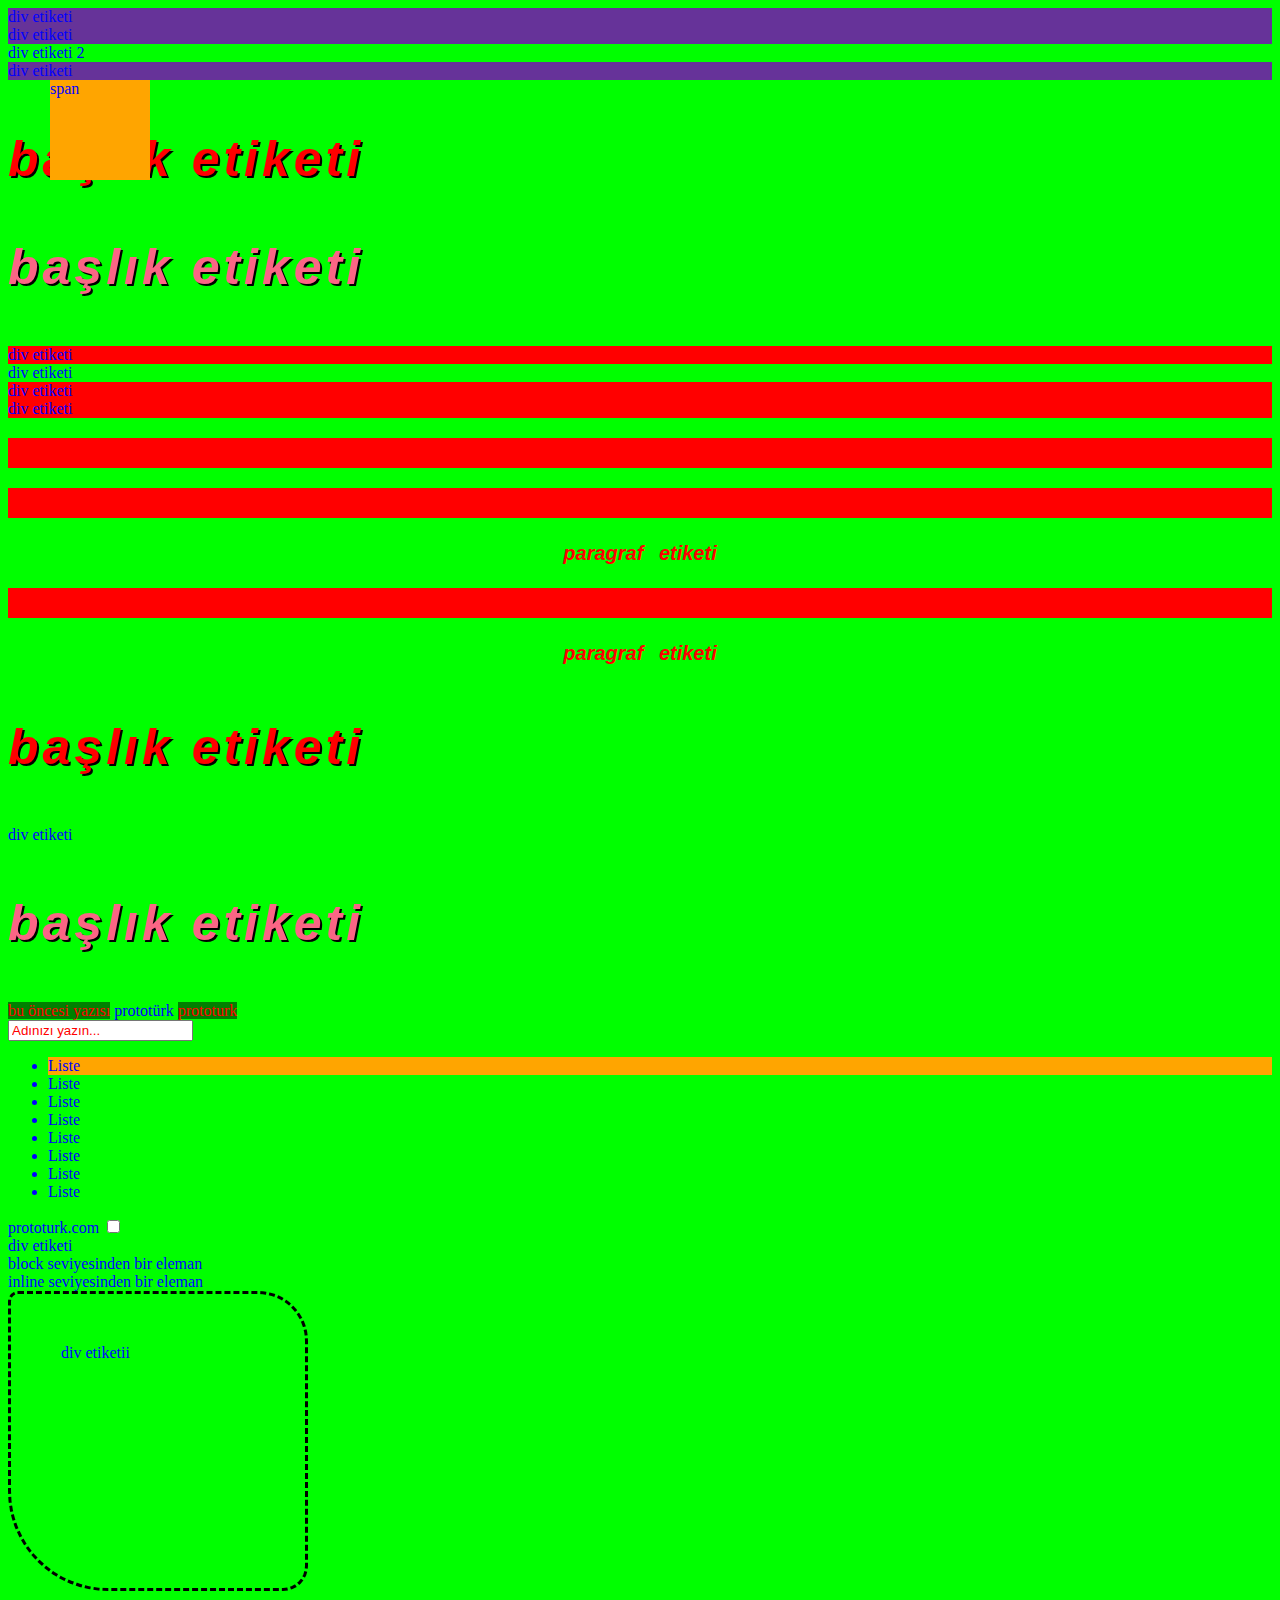
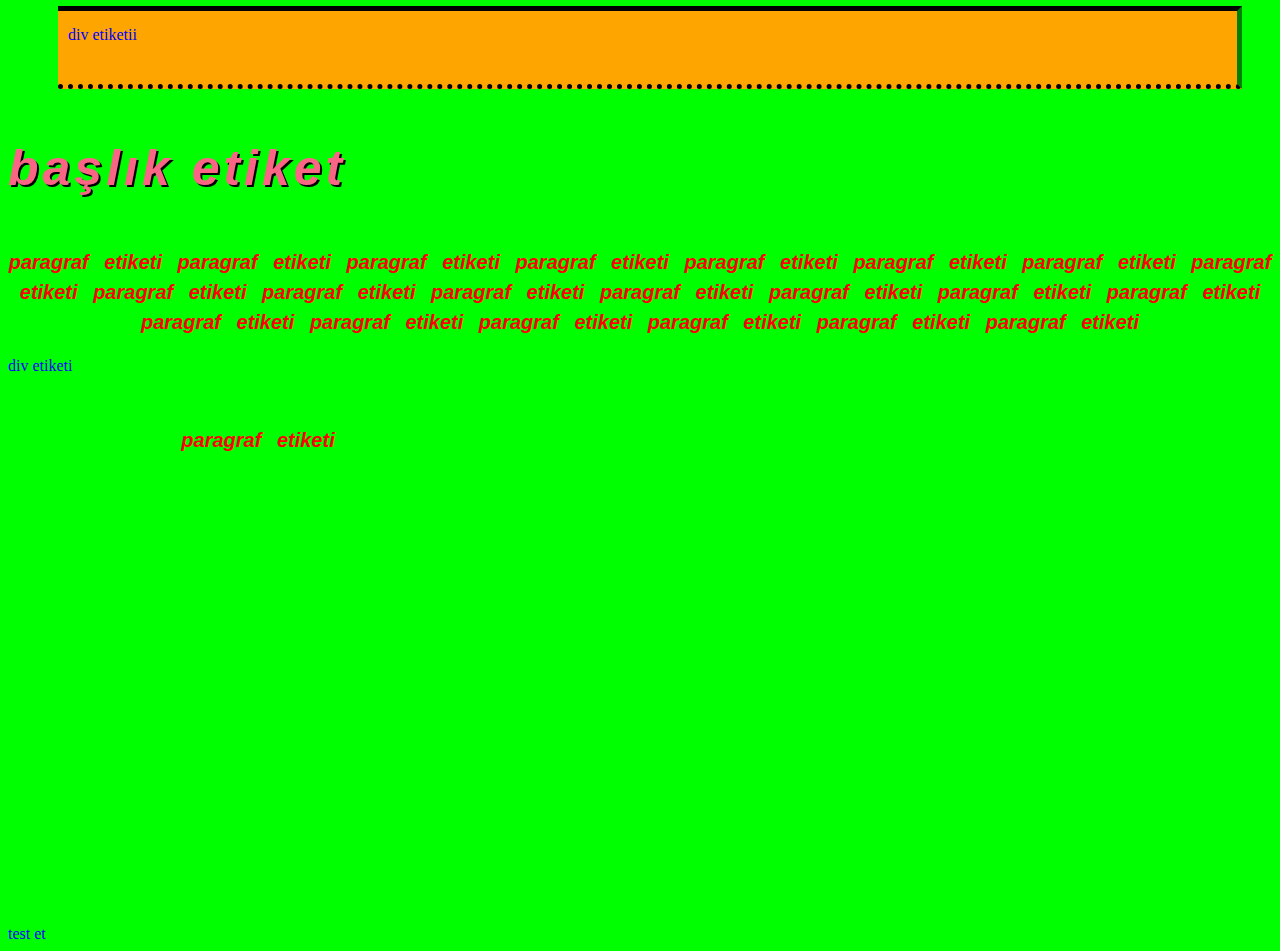
<file: css/index.html>
<!DOCTYPE html>
<html lang="en">

<head>
    <meta charset="UTF-8">
    <meta name="viewport" content="width=device-width, initial-scale=1.0">
    <title>CssDers</title>
    <link rel="stylesheet" href="style.css">
</head>

<body>

    <div class="test2">
        <div>div etiketi</div>
        <div>
            div etiketi
            <div>div etiketi 2</div>
        </div>
        <div>div etiketi</div>
    </div>

    <h3 style="color: red">başlık etiketi</h3>
    <h3>başlık etiketi</h3>

    <div id="test">
        div etiketi
    </div>
    <div id="test2">
        div etiketi
    </div>

    <!--Aynı html sayfasında niteliği aynı olan birden fazla id olamaz. id : benzersiz demek. eğer birden fazla etikete 
        aynı stil işlemi uygulamak için id kullanmamız gerekiyorsa kullanmıyoruz çünkü bunun tam tersi class diye bir niteiğimiz var. 
        Css2te # işareti görüyorsak, bu id niteliği taşıyan bir elemanı seçmek için kullanılan bir değerdir. nokta ise class niteliği taşıyan
        bir elemanı seçmek için kullanılır.-->


    <div class="test">
        div etiketi
    </div>
    <div class="test">
        div etiketi
    </div>



    <p class="test">
        paragraf etiketi
    </p>

    <p class="test color-green">
        paragraf etiketi
    </p>


    <!--ikinci bir paragrafa da test verildiğinde bu geçerli bir kullanım olur.çünkü id gibi  aynı değerleri taşıyamaz değil.
    classların amacı budur.ortak stile sahip olan bütün etiketler aynı class ismini kullanır ki tek bir yerden css stil değiştiğimiz zaman 
    bütün hepsine etki etsin. ayrıca birden fazla class da tanımlanabilir. -->


    <p class="color-green">
        <!--bu şekilde sadece paragraf yazısı yeşil olur.-->
        paragraf etiketi
    </p>

    <p class="test color-green" id="deneme">
        paragraf etiketi
    </p>


    <div>
        <p>paragraf etiketi</p>
        <h3>başlık etiketi</h3>
        <!--bunu seçmek için-->
        <div>div etiketi</div>
        <h3>başlık etiketi</h3>
    </div>

    <div class="prototurk" data-oncesi="bu öncesi yazısı">
        <!--data kısmı sabittir, diğer kısmı vereceğimiz değerdir-->
        prototürk
    </div>

    <input type="text" placeholder="Adınızı yazın...">

    <ul>
        <li>Liste</li>
        <li>Liste</li>
        <li>Liste</li>
        <li>Liste</li>
        <li>Liste</li>
        <li>Liste</li>
        <li>Liste</li>
        <li>Liste</li>
    </ul>

    <a href="#">prototurk.com</a>

    <input type="checkbox">
    <div>
        div etiketi
    </div>

    <div>block seviyesinden bir eleman</div>
    <!--üzerine geldiğinde genişliği sayfanın tamamını kapsıyorsa block seviyesinden bir elemandır. 
                                              yani içerisindeki değer kadar değil de sayfanın genişliği kadar kapsıyor.-->

    <span>inline seviyesinden bir eleman</span>
    <!--içeerisindeki içerik kadardır ve bunun da displayi inlinedır. dolayısıyla bazı css özellikleri
                                              inline olan elemanlara verilemez. ama display ile bunun görünümünü değiştirebiliriz.-->


    <div class="box">
        div etiketii
    </div>

    <div class="box2">div etiketii</div>

    <h3>başlık etiket</h3>

    <p>paragraf etiketi paragraf etiketi paragraf etiketi paragraf etiketi paragraf etiketi paragraf etiketi paragraf
        etiketi paragraf etiketi paragraf etiketi paragraf etiketi paragraf etiketi paragraf etiketi paragraf etiketi
        paragraf etiketi paragraf etiketi paragraf etiketi paragraf etiketi paragraf etiketi paragraf etiketi paragraf
        etiketi paragraf etiketi
    </p>

    <div class="bg">
        div etiketi
    </div>

    <div class="kutu">
        <span>span</span>
        <p>paragraf etiketi</p>
    </div>

    <a href="#">test et</a>

</body>

</html>
</file>
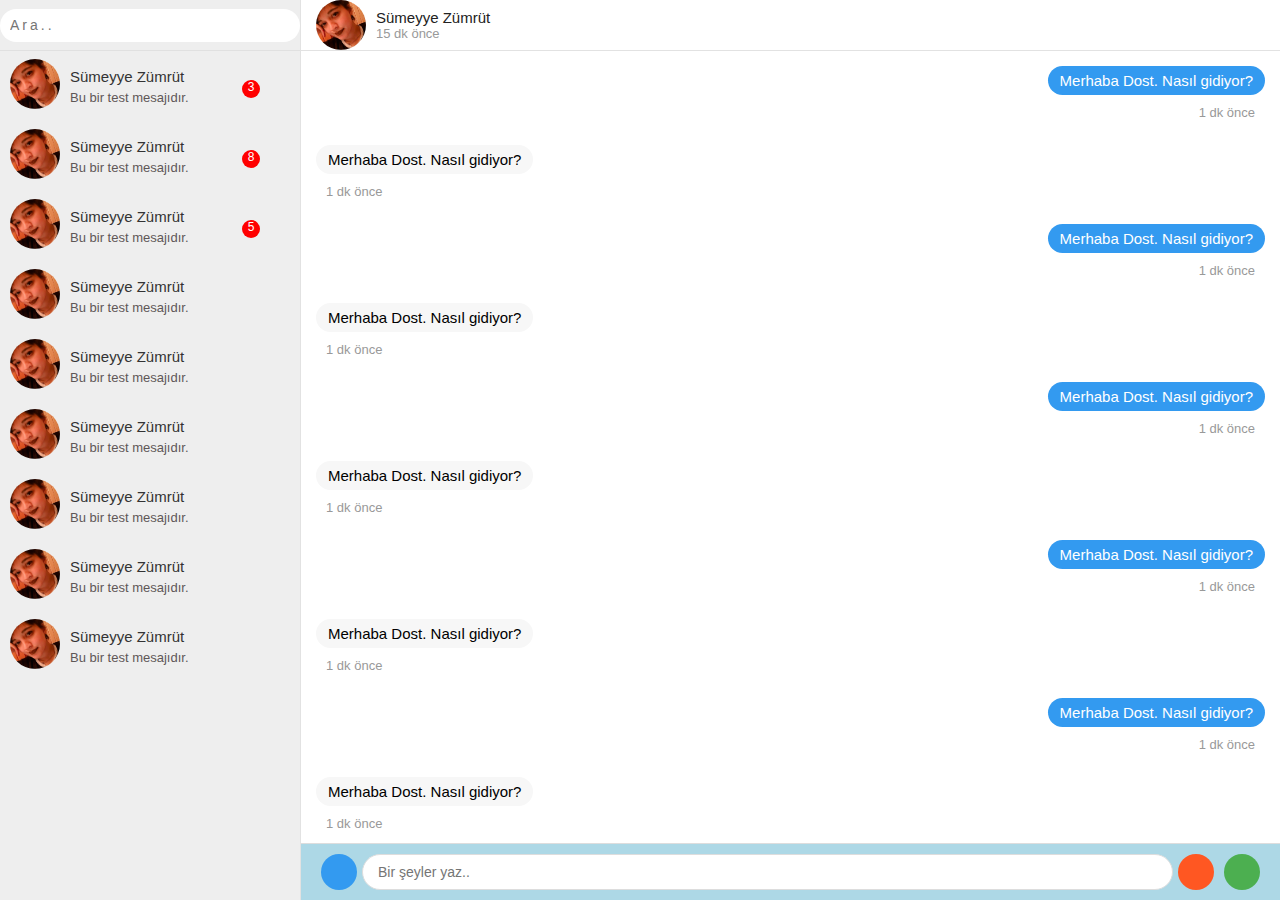
<file: css/Chat-Program-2.html>
<!DOCTYPE html>
<html lang="tr">

<head>
    <meta charset="UTF-8">
    <meta name="viewport" content="width=device-width, initial-scale=1.0">
    <title>Chat-Program-2</title>
    <link rel="stylesheet" href="https://pro.fontawesome.com/releases/v5.10.0/css/all.css"
        integrity="sha384-AYmEC3Yw5cVb3ZcuHtOA93w35dYTsvhLPVnYs9eStHfGJvOvKxVfELGroGkvsg+p" crossorigin="anonymous" />
    <link rel="stylesheet" href="style4.css" />
</head>

<body>
    <div class="container">
        <div class="sidebar">
            <div class="search">
                <input placeholder="Ara.." type="text" name="search">
                <i class="fa fa-search" aria-hidden="true"></i>
            </div>
            <div class="talks">
                <div class="person-information">
                    <div class="left-person-informaation">
                        <img class="person-image" src="zumrut.png" alt="pp">
                    </div>
                    <div class="right-person-information">
                        <div class="name">Sümeyye Zümrüt</div>
                        <div class="last-text">Bu bir test mesajıdır.</div>
                    </div>
                    <div class="number">3</div>
                </div>
                <div class="person-information">
                    <div class="left-person-informaation">
                        <img class="person-image" src="zumrut.png" alt="pp">
                    </div>
                    <div class="right-person-information">
                        <div class="name">Sümeyye Zümrüt</div>
                        <div class="last-text">Bu bir test mesajıdır.</div>
                    </div>
                    <div class="number">8</div>
                </div>
                <div class="person-information">
                    <div class="left-person-informaation">
                        <img class="person-image" src="zumrut.png" alt="pp">
                    </div>
                    <div class="right-person-information">
                        <div class="name">Sümeyye Zümrüt</div>
                        <div class="last-text">Bu bir test mesajıdır.</div>
                    </div>
                    <div class="number">5</div>
                </div>
                <div class="person-information">
                    <div class="left-person-informaation">
                        <img class="person-image" src="zumrut.png" alt="pp">
                    </div>
                    <div class="right-person-information">
                        <div class="name">Sümeyye Zümrüt</div>
                        <div class="last-text">Bu bir test mesajıdır.</div>
                    </div>
                </div>
                <div class="person-information">
                    <div class="left-person-informaation">
                        <img class="person-image" src="zumrut.png" alt="pp">
                    </div>
                    <div class="right-person-information">
                        <div class="name">Sümeyye Zümrüt</div>
                        <div class="last-text">Bu bir test mesajıdır.</div>
                    </div>
                </div>
                <div class="person-information">
                    <div class="left-person-informaation">
                        <img class="person-image" src="zumrut.png" alt="pp">
                    </div>
                    <div class="right-person-information">
                        <div class="name">Sümeyye Zümrüt</div>
                        <div class="last-text">Bu bir test mesajıdır.</div>
                    </div>
                </div>
                <div class="person-information">
                    <div class="left-person-informaation">
                        <img class="person-image" src="zumrut.png" alt="pp">
                    </div>
                    <div class="right-person-information">
                        <div class="name">Sümeyye Zümrüt</div>
                        <div class="last-text">Bu bir test mesajıdır.</div>
                    </div>
                </div>
                <div class="person-information">
                    <div class="left-person-informaation">
                        <img class="person-image" src="zumrut.png" alt="pp">
                    </div>
                    <div class="right-person-information">
                        <div class="name">Sümeyye Zümrüt</div>
                        <div class="last-text">Bu bir test mesajıdır.</div>
                    </div>
                </div>
                <div class="person-information">
                    <div class="left-person-informaation">
                        <img class="person-image" src="zumrut.png" alt="pp">
                    </div>
                    <div class="right-person-information">
                        <div class="name">Sümeyye Zümrüt</div>
                        <div class="last-text">Bu bir test mesajıdır.</div>
                    </div>
                </div>
            </div>
        </div>
        <div class="content">
            <div class="message-header">
                <div class="user-info">
                    <img src="zumrut.png" alt="pp">
                    <div class="user">
                        <div class="name">Sümeyye Zümrüt</div>
                        <div class="time">15 dk önce</div>
                    </div>
                </div>
                <div class="actions">
                    <div class="info">
                        <i class="fa fa-info-circle" aria-hidden="true"></i>
                    </div>
                    <div class="ellipsis">
                        <i class="fa fa-ellipsis-v" aria-hidden="true"></i>
                    </div>
                </div>
            </div>

            <div class="message-content">
                <div class="message-me">
                    <div class="bubble">Merhaba Dost. Nasıl gidiyor?</div>
                    <div class="time">1 dk önce</div>
                </div>
                <div class="message">
                    <div class="bubble">Merhaba Dost. Nasıl gidiyor?</div>
                    <div class="time">1 dk önce</div>
                </div>
                <div class="message-me">
                    <div class="bubble">Merhaba Dost. Nasıl gidiyor?</div>
                    <div class="time">1 dk önce</div>
                </div>
                <div class="message">
                    <div class="bubble">Merhaba Dost. Nasıl gidiyor?</div>
                    <div class="time">1 dk önce</div>
                </div>
                <div class="message-me">
                    <div class="bubble">Merhaba Dost. Nasıl gidiyor?</div>
                    <div class="time">1 dk önce</div>
                </div>
                <div class="message">
                    <div class="bubble">Merhaba Dost. Nasıl gidiyor?</div>
                    <div class="time">1 dk önce</div>
                </div>
                <div class="message-me">
                    <div class="bubble">Merhaba Dost. Nasıl gidiyor?</div>
                    <div class="time">1 dk önce</div>
                </div>
                <div class="message">
                    <div class="bubble">Merhaba Dost. Nasıl gidiyor?</div>
                    <div class="time">1 dk önce</div>
                </div>
                <div class="message-me">
                    <div class="bubble">Merhaba Dost. Nasıl gidiyor?</div>
                    <div class="time">1 dk önce</div>
                </div>
                <div class="message">
                    <div class="bubble">Merhaba Dost. Nasıl gidiyor?</div>
                    <div class="time">1 dk önce</div>
                </div>
                <div class="message-me">
                    <div class="bubble">Merhaba Dost. Nasıl gidiyor?</div>
                    <div class="time">1 dk önce</div>
                </div>
                <div class="message">
                    <div class="bubble">Merhaba Dost. Nasıl gidiyor?</div>
                    <div class="time">1 dk önce</div>
                </div>
                <div class="message-me">
                    <div class="bubble">Merhaba Dost. Nasıl gidiyor?</div>
                    <div class="time">1 dk önce</div>
                </div>
                <div class="message">
                    <div class="bubble">Merhaba Dost. Nasıl gidiyor?</div>
                    <div class="time">1 dk önce</div>
                </div>
                <div class="message-me">
                    <div class="bubble">Merhaba Dost. Nasıl gidiyor?</div>
                    <div class="time">1 dk önce</div>
                </div>
                <div class="message">
                    <div class="bubble">Merhaba Dost. Nasıl gidiyor?</div>
                    <div class="time">1 dk önce</div>
                </div>
            </div>
            <div class="message-form">
                <div class="send-message">
                    <div class="emoji">
                        <div class="emoji-wrapper">
                            <a href="#">
                                <i class="fa fa-laugh"></i>
                            </a>
                        </div>
                    </div>
                    <div class="input-wrapper">
                        <input type="text" placeholder="Bir şeyler yaz..">
                    </div>
                    <div class="microphone">
                        <div class="microphone-wrapper">
                            <a href="#">
                                <i class="fa fa-microphone"></i>
                            </a>
                        </div>
                    </div>
                    <div class="image">
                        <div class="image-wrapper">
                            <a href="#">
                                <i class="fa fa-image"></i>
                            </a>
                        </div>
                    </div>
                </div>
            </div>
        </div>
    </div>
    </div>
</body>

</html>
</file>
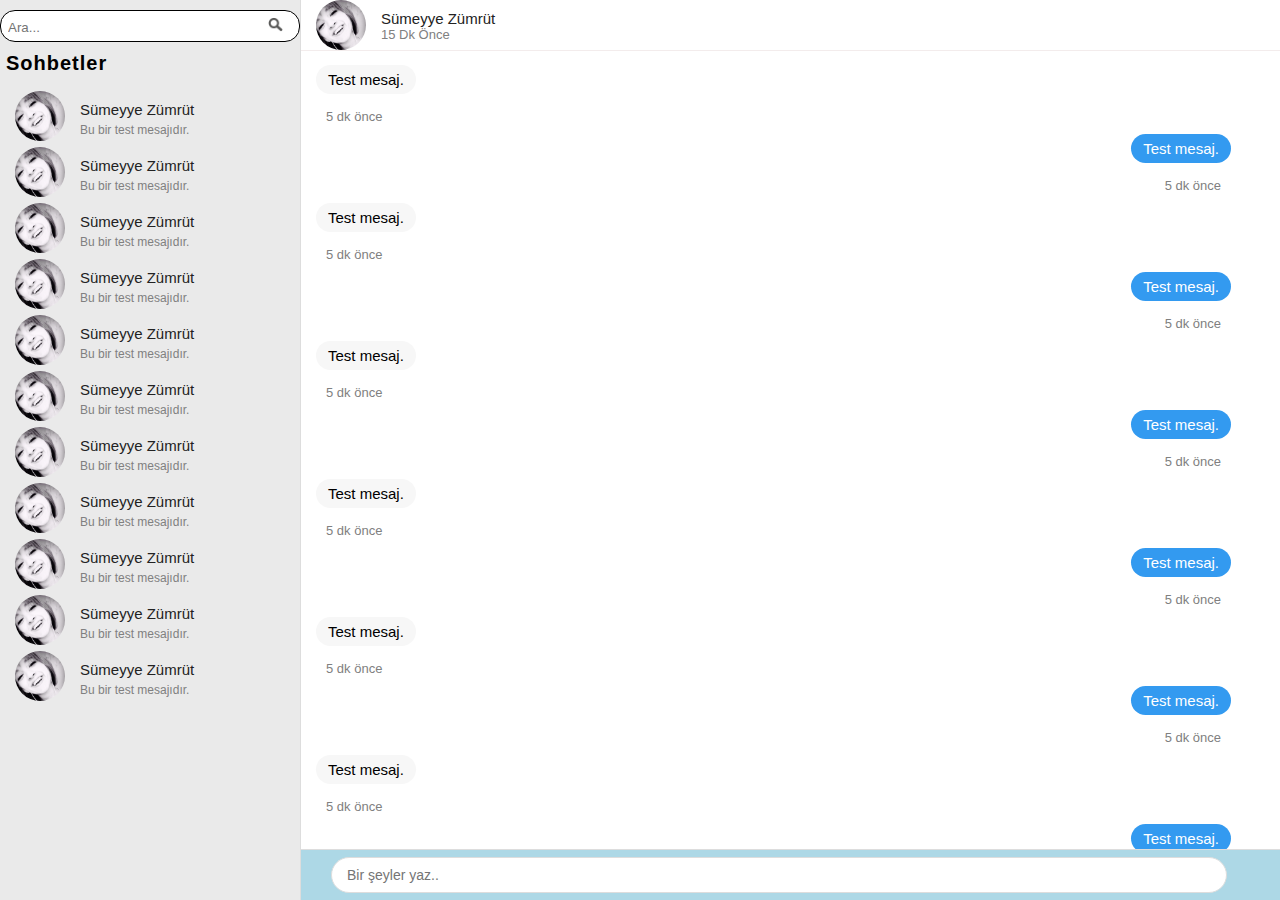
<file: css/Chat-Program.html>
<!DOCTYPE html>
<html lang="tr">

<head>
    <meta charset="UTF-8">
    <meta name="viewport" content="width=device-width, initial-scale=1.0">
    <title>Document</title>
    <link rel="stylesheet" href="https://pro.fontawesome.com/releases/v5.10.0/css/all.css"
        integrity="sha384-AYmEC3Yw5cVb3ZcuHtOA93w35dYTsvhLPVnYs9eStHfGJvOvKxVfELGroGkvsg+p" crossorigin="anonymous" />
    <style>
        * {
            font-family: -apple-system, BlinkMacSystemFont, "Segoe UI", Roboto, "Helvetica Neue", Arial, sans-serif;
        }

        body {
            margin: 0;
            height: 100vh;
        }

        div.container {
            width: 100%;
            height: 100%;
            display: flex;
        }

        div#aramakutusu {
            border: 1px solid #000;
            background-color: white;
            border-radius: 15px;
            padding: 5px;
        }

        div#aramakutusu button {
            background-color: transparent;
            border: none;
            outline: none;
            width: 15px;
            height: 15px;
        }

        div#aramakutusu button img {
            width: 15px;
            height: 15px;
        }

        div#aramakutusu input#AKutu {
            border: none;
            outline: none;
            width: calc(100% - 40px);
        }

        .container .sidebar {
            width: 300px;
            border-right: 1px solid #ddd;
            overflow: auto;
            padding: 10px 0;
            background-color: #eaeaea;
        }

        .container .sidebar h4 {
            font-size: 20px;
            color: #000;
            letter-spacing: 1px;
            margin-bottom: 10px;
            padding: 0 5px;
            margin: 10px 1px;
        }

        .talking-list {
            list-style-type: none;
            padding-left: 0px;
        }

        .person-information {
            display: flex;
            width: 100%;
        }

        .top-content .person-information {
            border-bottom: 1px solid #f3ecec;
            height: 50px;
        }

        .person-information .left-person-information {
            width: 50px;
            height: auto;
            padding: 0 15px;
        }

        .person-information .left-person-information .person-image {
            border: none;
            border-radius: 100%;
            width: 50px;
            height: 50px;
        }

        .person-information .right-person-information {
            text-align: justify;
            font-size: 15px;
            font-weight: 500;
            color: #222;
            padding: 10px 0;
        }

        .person-information .right-person-information .last-seen {
            text-align: justify;
            font-weight: normal;
            color: grey;
            font-size: 13px;
        }

        .person-information .right-person-information .last-text {
            text-align: justify;
            font-size: 12px;
            color: grey;
            padding-top: 5px;
        }

        .content {
            width: calc(100% - 301px)
        }

        .top-content {
            height: 50px;
        }

        .bottom-content {
            height: calc(100vh - 50px - 51px);
            overflow: auto;
        }

        .message-form {
            display: flex;
            flex-direction: row;
            height: 30px;
            background-color: lightblue;
            border-top: 1px solid #ddd;
            padding: 10px 15px;
            align-items: center;
            overflow: hidden;
        }

        .talking-area {
            padding-top: 15px;
        }

        .talking-area>div {
            display: flex;
            width: calc(100vw - 350px);
        }

        .talking-area>div>.message {
            border-radius: 15px;
            padding: 5px;
        }

        .right-talking-area {
            flex-direction: row-reverse;
        }

        .left-talking-area {
            flex-direction: row;
            padding-left: 15px
        }

        .right-talking-area .message {
            border-radius: 20px;
            padding: 6px 12px;
            font-size: 15px;
            margin-bottom: 5px;
            background-color: #339af0;
            color: #fff;
        }

        .left-talking-area .message {
            padding: 6px 12px;
            background-color: #f7f7f7;
            border-radius: 20px;
            font-size: 15px;
            margin-bottom: 5px;
        }

        .talking-area .message-box .message-info {
            color: grey;
            padding: 10px;
            font-size: 13px;
        }

        .talking-area .right-talking-area .message-box .message-info {
            text-align: right;
            color: grey;
            padding: 10px;
            font-size: 13px;
        }

        .content .message-form {
            border-top: 1px solid #ddd;
            padding: 10px 10px;
            background-color: lightblue;
            font-family: "Font Awesome 5 Pro";
            font-weight: 900;
        }

        .content .message-form>div>input {
            width: 56pc;
        }

        .content .message-form input {
            width: 100%;
            height: 36px;
            border: 1px solid #ddd;
            border-radius: 36px;
            font-size: 14px;
            padding: 0 15px;
            box-sizing: border-box;
        }

        .content .message-form a i {
            width: 36px;
            height: 36px;
            background-color: #000;
            color: #fff;
            line-height: 36px;
            text-align: center;
            border-radius: 50%;
        }

        .content .message-form .fa.fa-laugh {
            background-color: #339af0;
        }

        .content .message-form .fa.fa-microphone {
            background-color: #ff5722;
        }

        .content .message-form .fa.fa-image {
            background-color: #4caf50;
        }

        .microphone-wrapper {
            padding: 10px;
        }

        .emoji-wrapper {
            padding: 10px;
        }


    </style>
</head>

<body>
    <div class="container">
        <div class="sidebar">
            <div id="aramakutusu">
                <input placeholder="Ara..." type="text" name="ara" id="AKutu">
                <button type="button"><img src="search.icon.png"></button>
            </div>
            <div id="talking">
                <h4>Sohbetler</h4>
                <ul class="talking-list">
                    <li>
                        <div class="person-information">
                            <div class="left-person-information">
                                <img class="person-image" src="sumeyye.png" alt="pp">
                            </div>
                            <div class="right-person-information">
                                <div class="name">Sümeyye Zümrüt</div>
                                <div class="last-text">Bu bir test mesajıdır.</div>
                            </div>
                        </div>
                    </li>
                    <li>
                        <div class="person-information">
                            <div class="left-person-information">
                                <img class="person-image" src="sumeyye.png" alt="pp">
                            </div>
                            <div class="right-person-information">
                                <div class="name">Sümeyye Zümrüt</div>
                                <div class="last-text">Bu bir test mesajıdır.</div>
                            </div>
                        </div>
                    </li>
                    <li>
                        <div class="person-information">
                            <div class="left-person-information">
                                <img class="person-image" src="sumeyye.png" alt="pp">
                            </div>
                            <div class="right-person-information">
                                <div class="name">Sümeyye Zümrüt</div>
                                <div class="last-text">Bu bir test mesajıdır.</div>
                            </div>
                        </div>
                    </li>
                    <li>
                        <div class="person-information">
                            <div class="left-person-information">
                                <img class="person-image" src="sumeyye.png" alt="pp">
                            </div>
                            <div class="right-person-information">
                                <div class="name">Sümeyye Zümrüt</div>
                                <div class="last-text">Bu bir test mesajıdır.</div>
                            </div>
                        </div>
                    </li>
                    <li>
                        <div class="person-information">
                            <div class="left-person-information">
                                <img class="person-image" src="sumeyye.png" alt="pp">
                            </div>
                            <div class="right-person-information">
                                <div class="name">Sümeyye Zümrüt</div>
                                <div class="last-text">Bu bir test mesajıdır.</div>
                            </div>
                        </div>
                    </li>
                    <li>
                        <div class="person-information">
                            <div class="left-person-information">
                                <img class="person-image" src="sumeyye.png" alt="pp">
                            </div>
                            <div class="right-person-information">
                                <div class="name">Sümeyye Zümrüt</div>
                                <div class="last-text">Bu bir test mesajıdır.</div>
                            </div>
                        </div>
                    </li>
                    <li>
                        <div class="person-information">
                            <div class="left-person-information">
                                <img class="person-image" src="sumeyye.png" alt="pp">
                            </div>
                            <div class="right-person-information">
                                <div class="name">Sümeyye Zümrüt</div>
                                <div class="last-text">Bu bir test mesajıdır.</div>
                            </div>
                        </div>
                    </li>
                    <li>
                        <div class="person-information">
                            <div class="left-person-information">
                                <img class="person-image" src="sumeyye.png" alt="pp">
                            </div>
                            <div class="right-person-information">
                                <div class="name">Sümeyye Zümrüt</div>
                                <div class="last-text">Bu bir test mesajıdır.</div>
                            </div>
                        </div>
                    </li>
                    <li>
                        <div class="person-information">
                            <div class="left-person-information">
                                <img class="person-image" src="sumeyye.png" alt="pp">
                            </div>
                            <div class="right-person-information">
                                <div class="name">Sümeyye Zümrüt</div>
                                <div class="last-text">Bu bir test mesajıdır.</div>
                            </div>
                        </div>
                    </li>
                    <li>
                        <div class="person-information">
                            <div class="left-person-information">
                                <img class="person-image" src="sumeyye.png" alt="pp">
                            </div>
                            <div class="right-person-information">
                                <div class="name">Sümeyye Zümrüt</div>
                                <div class="last-text">Bu bir test mesajıdır.</div>
                            </div>
                        </div>
                    </li>
                    <li>
                        <div class="person-information">
                            <div class="left-person-information">
                                <img class="person-image" src="sumeyye.png" alt="pp">
                            </div>
                            <div class="right-person-information">
                                <div class="name">Sümeyye Zümrüt</div>
                                <div class="last-text">Bu bir test mesajıdır.</div>
                            </div>
                        </div>
                    </li>
                </ul>
            </div>
        </div>

        <div class="content">
            <div class="top-content">
                <div class="person-information">
                    <div class="left-person-information">
                        <img class="person-image" src="sumeyye.png" alt="pp">
                    </div>
                    <div class="right-person-information">
                        <div class="name">Sümeyye Zümrüt</div>
                        <div class="last-seen">15 Dk Önce</div>
                    </div>
                </div>
            </div>
            <div class="bottom-content">
                <div class="talking-area">
                    <div class="left-talking-area">
                        <div class="message-box">
                            <div class="message">Test mesaj.</div>
                            <div class="message-info">5 dk önce</div>
                        </div>
                    </div>
                    <div class="right-talking-area">
                        <div class="message-box">
                            <div class="message">Test mesaj.</div>
                            <div class="message-info">5 dk önce</div>
                        </div>
                    </div>
                    <div class="left-talking-area">
                        <div class="message-box">
                            <div class="message">Test mesaj.</div>
                            <div class="message-info">5 dk önce</div>
                        </div>
                    </div>
                    <div class="right-talking-area">
                        <div class="message-box">
                            <div class="message">Test mesaj.</div>
                            <div class="message-info">5 dk önce</div>
                        </div>
                    </div>
                    <div class="left-talking-area">
                        <div class="message-box">
                            <div class="message">Test mesaj.</div>
                            <div class="message-info">5 dk önce</div>
                        </div>
                    </div>
                    <div class="right-talking-area">
                        <div class="message-box">
                            <div class="message">Test mesaj.</div>
                            <div class="message-info">5 dk önce</div>
                        </div>
                    </div>
                    <div class="left-talking-area">
                        <div class="message-box">
                            <div class="message">Test mesaj.</div>
                            <div class="message-info">5 dk önce</div>
                        </div>
                    </div>
                    <div class="right-talking-area">
                        <div class="message-box">
                            <div class="message">Test mesaj.</div>
                            <div class="message-info">5 dk önce</div>
                        </div>
                    </div>
                    <div class="left-talking-area">
                        <div class="message-box">
                            <div class="message">Test mesaj.</div>
                            <div class="message-info">5 dk önce</div>
                        </div>
                    </div>
                    <div class="right-talking-area">
                        <div class="message-box">
                            <div class="message">Test mesaj.</div>
                            <div class="message-info">5 dk önce</div>
                        </div>
                    </div>
                    <div class="left-talking-area">
                        <div class="message-box">
                            <div class="message">Test mesaj.</div>
                            <div class="message-info">5 dk önce</div>
                        </div>
                    </div>
                    <div class="right-talking-area">
                        <div class="message-box">
                            <div class="message">Test mesaj.</div>
                            <div class="message-info">5 dk önce</div>
                        </div>
                    </div>
                    <div class="left-talking-area">
                        <div class="message-box">
                            <div class="message">Test mesaj.</div>
                            <div class="message-info">5 dk önce</div>
                        </div>
                    </div>
                    <div class="right-talking-area">
                        <div class="message-box">
                            <div class="message">Test mesaj.</div>
                            <div class="message-info">5 dk önce</div>
                        </div>
                    </div>
                </div>
            </div>
            <div class="message-form">
                <div class="emoji-wrapper">
                    <a href="#">
                        <i class="fa fa-laugh">
                        </i>
                    </a>
                </div>
                <div>
                    <input type="text" placeholder="Bir şeyler yaz..">
                </div>
                <div class="microphone-wrapper">
                    <a href="#">
                        <i class="fa fa-microphone">
                        </i>
                    </a>
                </div>
                <div class="image-wrapper">
                    <a href="#">
                        <i class="fa fa-image">
                        </i>
                    </a>
                </div>
            </div>
        </div>
    </div>
</body>

</html>
</file>
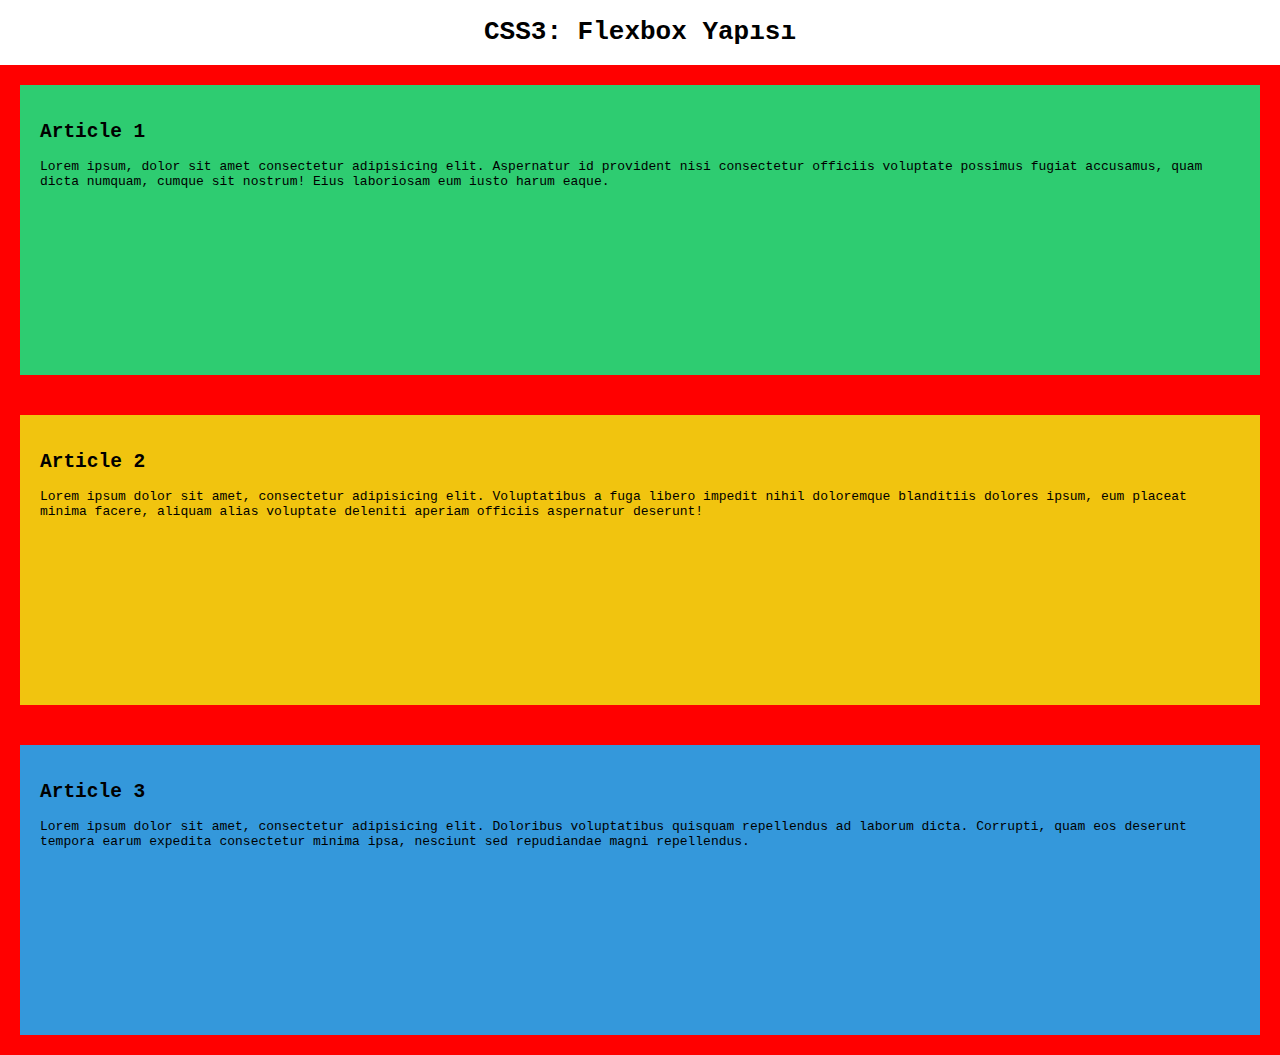
<file: css/index3.html>
<!DOCTYPE html>
<html lang="en">

<head>
    <meta charset="UTF-8">
    <meta name="viewport" content="width=device-width, initial-scale=1.0">
    <title>CSS3 Flexbox Yapısı</title>
</head>
<!-- Style Css -->
<link rel="stylesheet" href="style3.css"/>

<body>
    <h1>CSS3: Flexbox Yapısı</h1>

    <section class="blogs">
        <article class="blog blog1">
            <h2>Article 1</h2>
            <p>Lorem ipsum, dolor sit amet consectetur adipisicing elit. Aspernatur id provident nisi consectetur
                officiis voluptate possimus fugiat accusamus, quam dicta numquam, cumque sit nostrum! Eius laboriosam
                eum iusto harum eaque.</p>
        </article>
        <article class="blog blog2">
            <h2>Article 2</h2>
            <p>Lorem ipsum dolor sit amet, consectetur adipisicing elit. Voluptatibus a fuga libero impedit nihil
                doloremque blanditiis dolores ipsum, eum placeat minima facere, aliquam alias voluptate deleniti aperiam
                officiis aspernatur deserunt!</p>
        </article>
        <article class="blog blog3">
            <h2>Article 3</h2>
            <p>Lorem ipsum dolor sit amet, consectetur adipisicing elit. Doloribus voluptatibus quisquam repellendus ad
                laborum dicta. Corrupti, quam eos deserunt tempora earum expedita consectetur minima ipsa, nesciunt sed
                repudiandae magni repellendus.</p>
        </article>
    </section>
</body>
</html>
</file>
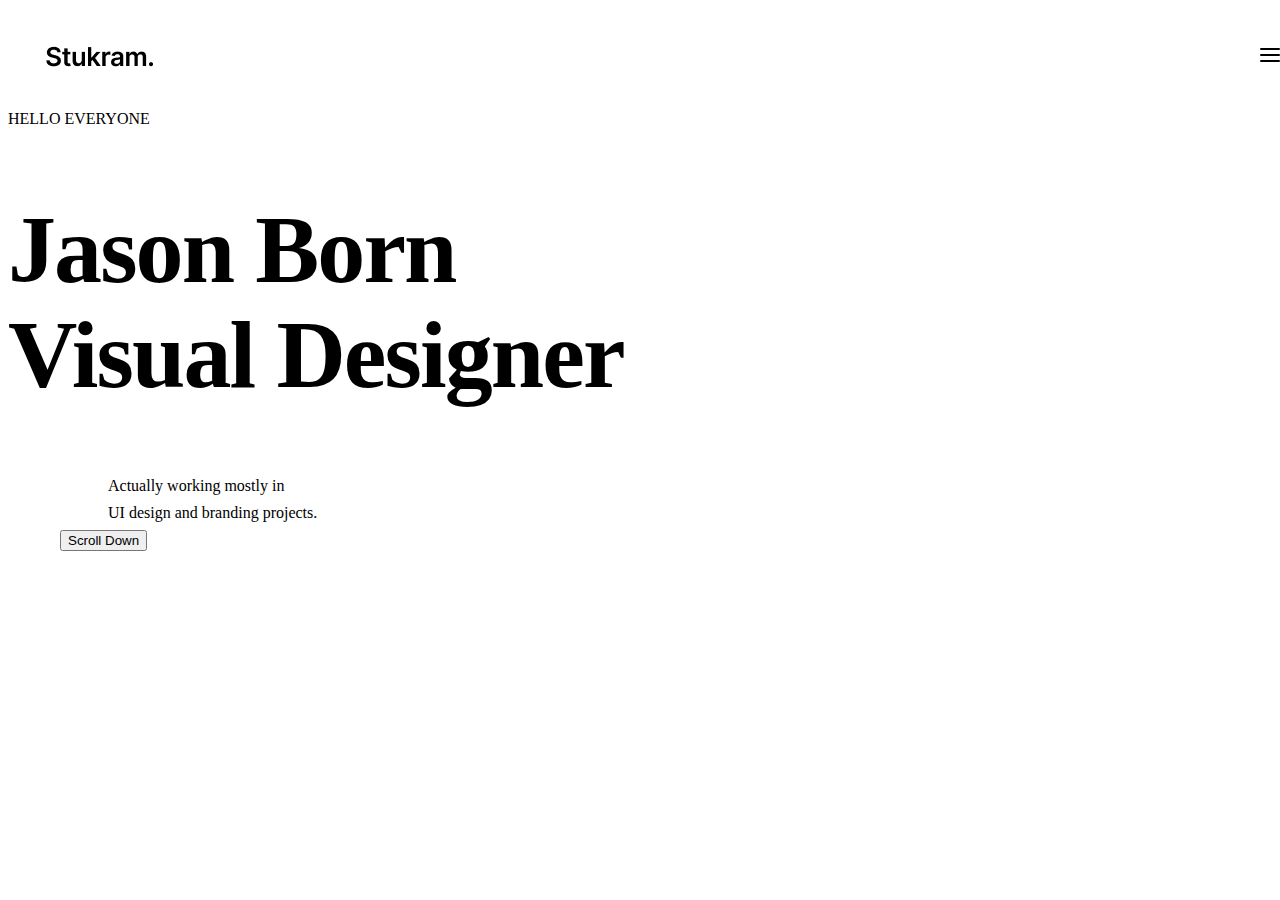
<file: css/Stukram.html>
<!DOCTYPE html>
<html lang="tr">

<head>
    <meta charset="UTF-8">
    <meta name="viewport" content="width=device-width, initial-scale=1.0">
    <title>Stukram</title>
    <link rel="stylesheet" href="https://pro.fontawesome.com/releases/v5.10.0/css/all.css"
        integrity="sha384-AYmEC3Yw5cVb3ZcuHtOA93w35dYTsvhLPVnYs9eStHfGJvOvKxVfELGroGkvsg+p" crossorigin="anonymous" />
    <link rel="stylesheet" href="Stukram.css" />
</head>

<body>
    <div class="header-bar">
        <img src="logo-dark.png" alt="logo">
        <button><svg xmlns="http://www.w3.org/2000/svg" width="24" height="24" viewBox="0 0 24 24" fill="none" stroke="currentColor" stroke-width="2" stroke-linecap="round" stroke-linejoin="round" class="feather feather-menu icon"><line x1="3" y1="12" x2="21" y2="12"></line><line x1="3" y1="6" x2="21" y2="6"></line><line x1="3" y1="18" x2="21" y2="18"></line></svg></button>
    </div>
    <div class="section-1">HELLO EVERYONE</div>
    <div class="section-2">
        <h1> Jason Born <br>
            Visual Designer</h1>
    </div>
    <div class="section-3">Actually working mostly in <br>
        UI design and branding projects.
    </div>

    <div class="bottom">
        <div class="element">
            <div class="bottom-left-links">
                <a href="#"><i class="fa fa-behance" aria-hidden="true"></i></a>
                <a href="#"><i class="fa fa-dribbble"></i></a>
                <a href="#"><i class="fa fa-facebook"></i></a>
                <a href="#"><i class="fa fa-twitter"></i></a>
            </div>
        </div>

        <div class="scroll-down">
            <button type="button">Scroll Down</button>
        </div>
    </div>
</body>

</html>
</file>
<file: css/style.css>
body {
    background-color: lime;
}
h3 {
    color: blue;
}

div {
    background-color: lime;
}
    
#test {       /*başına div koyarsak divler içerisinde id si test olanları seçmiş olur. yani diğer div bir paragraf
    etiketi olsaydı ve id si test olsaydı onu seçmezdi.*/
    background-color: red; 
}

.test {
    background-color: red;
}

p.test {
    background-color: red;
}

p#deneme {
    color: green;
}

p.test {
    color: black
}

p.color-green {
    color: blue;
}

.test.color-green {     /*bu ise paragraflarda classı hem test olan hem de classı color-green olanı seç demek*/
    color: green;
}


                  /* csste en çok etiketin adı kullanılarak seçilir. ya da id değerine göre. 
                  en çok da class değerine göre seçip stil işlemi uygulanır. 
                  Başka bir şey iSe * işareti evrensel seçicidir. Bütün etiketleri seç demek. 
                  Mesela bütün etiketleri seçip rengini mavi yap gibi.
                  Yalnızca altında kalanı yani en son ne yazıldıysa onu okur.En büyük öncelik id dir.
                  ilk başta id varsa onun özelliğini alır.eğer id yoksa ve class varsa class özellğini alır.*/

p {
    color: red !important;
}

* {
    color:blue;
}

.test2 > div {
    background-color: rebeccapurple;
}

                   /*sadece çocuk etiketleri seçmek için arada büyüktür işareti kullanılır.*/


p + h3 {
    color: red;
}

div.prototurk::before {  /*iki tane nokta :: götüyorsanız sözde elemanlardır.*/
   content: attr(data-oncesi);
   color: red;
   background-color: green;
}
div.prototurk::after {  /*attr fonksiyonunu sadece content özelliği ile, contenti ise sadece before ve afterda kullanıyoruz.*/
    content: attr(class);
    color: red;
    background-color: green;
 }


 ::selection {     /*yazıları seçerken çıkan rengi değiştirmek için kullanılır.*/
   background-color: lime ;
   color: red;

 } 

 input::placeholder {
 
     color: red;
     font-size:"30px";
 }

 ul li:first-child  {
     background-color: orange;
 }

 ul li:last-child  {
    background-color: orange;
}

 ul li:nth-child(2n) {
     background-color: lime;
 }

 a:hover {
     font-size: 40px;
     background-color: green;
 }

 input[type="checkbox"]:checked + div {     /*nitelik seçici olarak köşeli parantez kullanılır.inputlarda type niteiği olanı seç gibi*/
     display: none;
 }

 span {
     display: block;
 }

 .box {
     width: 300px;
     height: 300px;
     background-color: lime;
     padding: 50px;
     border: dashed black;
     box-sizing: border-box;   /*genişlik ve yüksekliğin aynı kalması için kullanılır.*/
     border-radius: 10px 50px 25px 100px; /*bu özellik köşeleri yumuşatır. verilen değerler saat yönüne doğru işler. genişliği ve yüksekliği aynı değerde olur ve 50% yaparsak tam yuvarlak olur.*/
 }

 .box2 {
    background-color: orange;   
    padding: 15px 30px 40px 10px;
    margin: 15px 30px 50px 50px;
    border: 5px solid black;    /*solid yerine dotted kullanılabilir, nokta nokta. ya da dashed da kullanılabilir, çizgi çizgi.*/
    border-left: none;
    border-right-color: green;
    border-bottom-style: dotted;
 }

 h3 {
     color: #fa6585;
     font-family: Roboto, sans-serif;
     font-size: 50px;
     font-style: italic;
     font-weight: bold;
     letter-spacing: 4px; /*harf arasındaki boşluğu ayarlar.*/
     text-shadow: 2px 2px 0 black;
 }

 p {
     line-height: 30½;   /*yazıların satır aralarındaki boşluğu ayarlar. daha okunur hale getirir.*/
     font: bold italic 20px/30px Arial, sans-serif;
     text-align: center;
     word-spacing: 10px;  /*kelimeler arasındaki boşluğu ayarlar*/
 }

 .bg {
     width: 100½;
     height: 400½;
     background-color: lime;
     background-image: url();
     background-size: cover;
     background-size: contain;
     background-repeat: no-repeat;
     background-position: center;
 }

 .kutu {
     width: 500px;
     height: 500px;
     background-color: lime;
     margin-top: 50px;
     position: relative;
 }

 .kutu span {
     position: fixed; /*4 değer alıyor. relative, absolute, fixed, sticky. absolutele hacmini almış ve istediğimiz konuma getirebilir yapıyoruz.*/
     top: 80px;
     left: 50px;
     width: 100px;
     height: 100px;
     background-color: orange;
     z-index: 2;
 }

 a {
     text-decoration: none;
 }
</file>
<file: css/style4.css>
* {
    padding: 0;
    margin: 0;
    text-decoration: none;
    border: none;
    list-style: none;
}

body {
    height: 100%;
    font-family: -apple-system, BlinkMacSystemFont, "Segoe UI", Roboto, "Helvetica Neue", Arial, sans-serif;
    }

div.container {
    display: flex;
    height: 100%;
    }

.container .sidebar {
    width: 300px;
    min-width: 300px;
    background-color: #eee;
    display: flex;
    flex-direction: column;
}

.container .sidebar .search {
    height: 50px;
    min-height: 50px;
    border-bottom: 1px solid #dddd;
    position: relative;
    display: flex;
    align-items: center;
}

.container .sidebar .search input {
    width: 100%;
    height: 33px;
    background-color: #ffff;
    border-radius: 20px;
    padding: 0 40px 0 10px;
    font-size: 14px;
    letter-spacing: 3px;
}

.container .sidebar .search i.fa.fa-search {
    position: absolute;
    right: 0;
    top: 0;
    width: 30px;
    height: 50px;
    display: flex;
    align-items: center;
    color: #999;
}

.container .sidebar .talks {
    overflow: auto;
    height: calc(100vh - 51px);
}

div.container .sidebar .person-information {
    display: flex;
    height: 70px;
    align-items: center;
    padding: 0 10px;
}

div.container .sidebar .person-information img {
    width: 50px;
    height: 50px;
    border-radius: 50%;
    margin-right: 10px;
}

div.container .sidebar .person-information .name {
    font-size: 15px;
    color: #333;
    font-weight: 500;
    margin-bottom: 5px;
}

div.container .sidebar .person-information .last-text {
    font-size: 13px;
    color: rgb(94, 87, 87);
}

div.container .sidebar .person-information .number {
    width: 18px;
    height: 18px;
    background-color: red;
    color: #fff;
    text-align: center;
    border-radius: 50%;
    line-height: -initial;
    margin-left: auto;
    margin-right: 30px;
    margin-top: 5px;
    font-size: 12px;
}

div.container .content {
    flex: 1;
    border-left: 1px solid #dddd;
}

div.container .content .message-header {
    height: 50px;
    min-height: 50px;
    border-bottom: 1px solid #dddd;
    display: flex;
    justify-content: space-between;
    align-items: center;
    padding: 0 15px;
}

div.container .content .message-header .user-info {
    display: flex;
    align-items: center;
}

div.container .content .message-header .user-info img {
    width: 50px;
    height: 50px;
    border-radius: 50%;
    margin-right: 10px;
}

div.container .content .message-header .user-info .name {
    font-size: 15px;
    font-weight: 500;
    color: #222;
}

div.container .content .message-header .user-info .time {
    font-size: 13px;
    color: #999;
}

div.container .content .message-header .actions {
    display: flex;
    font-family: "Font Awesome 5 Pro";
    font-weight: 900;
    font-size: 19px;
    color: #999;
}

div.container .content .message-header .actions .ellipsis {
    margin-left: 10px;
}

div.container .content .message-content {
    flex: 1;
    display: flex;
    flex-direction: column;
    padding: 15px;
    overflow: auto;
    height: calc(100vh - 81px - 57px);
}

div.container .content .message-content .message-me {
    align-self: flex-end;
    margin-bottom: 20px;
}

div.container .content .message-content .message-me .bubble {
    background-color: #339af0;
    color: #fff;
    padding: 6px 12px;
    border-radius: 20px;
    font-size: 15px;
    margin-bottom: 5px;
}

div.container .content .message-content .message-me .time {
    text-align: right;
    color: #999;
    font-size: 13px;
    padding: 5px 10px;
}

div.container .content .message-content .message {
    align-self: flex-start;
    margin-bottom: 20px;
}

div.container .content .message-content .message .bubble {
    padding: 6px 12px;
    background-color: #f7f7f7;
    border-radius: 20px;
    font-size: 15px;
    margin-bottom: 5px;
}

div.container .content .message-content .message .time {
    color: #999;
    font-size: 13px;
    padding: 5px 10px;
}

div.container .content .message-form {
    border-top: 1px solid #ddd;
    padding: 10px 15px;
    background-color: lightblue;
}

div.container .content .message-form .send-message {
    display: flex;
    align-items: center;
}

div.container .content .message-form .send-message .emoji {
    margin: 0 5px;
}

div.container .content .message-form .send-message .emoji .emoji-wrapper a i {
    width: 36px;
    height: 36px;
    display: block;
    background-color: #339af0;
    color: #fff;
    line-height: 36px;
    text-align: center;
    border-radius: 50%;
    font-family: "Font Awesome 5 Pro";
    font-weight: 900;
}

div.container .content .message-form .send-message .input-wrapper {
    flex: 1;
}

div.container .content .message-form .send-message input {
    width: 100%;
    height: 36px;
    border: 1px solid #ddd;
    border-radius: 36px;
    font-size: 14px;
    padding: 0 15px;
    box-sizing: border-box;
}

div.container .content .message-form .send-message .microphone {
    margin: 0 5px;
}

div.container .content .message-form .send-message .microphone-wrapper a i {
    width: 36px;
    height: 36px;
    display: block;
    background-color: #ff5722;
    color: #fff;
    line-height: 36px;
    text-align: center;
    border-radius: 50%;
    font-family: "Font Awesome 5 Pro";
    font-weight: 900;
}

div.container .content .message-form .send-message .image {
    margin: 0 5px;
}

div.container .content .message-form .send-message .image-wrapper a i {
    width: 36px;
    height: 36px;
    display: block;
    background-color: #4caf50;
    color: #fff;
    line-height: 36px;
    text-align: center;
    border-radius: 50%;
    font-family: "Font Awesome 5 Pro";
    font-weight: 900;
}












/* div.container .content .message-form {
    border-top: 1px solid #ddd;
    padding: 10px 10px;
    background-color: lightblue;
    font-family: "Font Awesome 5 Pro";
    font-weight: 900;
}

div.container .content .message-form .emoji {
    display: flex;
    align-items: center;
}

div.container .content .message-form .input-wrapper {
    flex: 1;
}

div.container .content .message-form input {
    width: 100%;
    height: 36px;
    border: 1px solid #ddd;
    border-radius: 36px;
    font-size: 14px;
    padding: 0 15px;
    box-sizing: border-box;
}

div.container .content .message-form a i {
    width: 36px;
    height: 36px;
    background-color: #000;
    color: #fff;
    line-height: 36px;
    text-align: center;
    border-radius: 50%;
}

div.container .content .message-form .fa.fa-laugh {
    background-color: #339af0;
}

div.container .content .message-form .fa.fa-microphone {
    background-color: #ff5722;
}

div.container .content .message-form .fa.fa-image {
    background-color: #4caf50;
}

.microphone-wrapper {
    padding: 10px;
}

.emoji-wrapper {
    padding: 10px;
} */
</file>
<file: css/style3.css>
body {
    font-family: monospace;
    margin: 0;
    padding: 0;
    box-sizing: border-box;
}

h1 {
    text-align: center;
}

.blogs {
    display: flex;
    background-color: red;
    flex-direction: column ;
}

.blog {
    padding: 20px;
    margin: 20px;
    flex-basis: 250px;
}

.blog1 {
    background-color: #2ecc71;
    flex-grow: 1;
}

.blog2 {
    background-color: #f1c40f;
}

.blog3 {
    background-color: #3498db;
}
</file>
<file: css/Stukram.css>
body {
    font-family: var(--font-primary);
    overflow-x: hidden;
    background-color: white;
    color: var(--font-dark);
    line-height: 1.7;
    width: 100%;
    max-width: 100%;
    padding: 0;
    font-size: var(--text-base);
}

div.header-bar {
    display: flex;
    justify-content: space-between;
}

div.header-bar img {
    padding: 38px;
    padding-top: 38px;
}

div.header-bar button {
    border: none;
    background-color: white;
}

div.header-bar button i {
    background-color: white;
    width: 160vw;
}

div.header-bar div.section-1 {
    display: block;
    text-align: left;
    position: relative;
    transform: translate(0px, 0%);
    box-sizing: border-box;
}

div.section-2 h1 {
    line-height: 1.1;
    font-size: 6rem;
    letter-spacing: -0.02em;
}

div.section-3 {
    padding: 0px 100px;
    display: block;
    text-align: left;
    position: relative;
    transform: translate(0px, 0%);
    font-weight: 400;
}

div.element .bottom-left-links {
    padding-left: 40px;
}

div.element .bottom-left-links a i {
    display: inline-block;
    font: normal normal normal 14px/1 FontAwesome;
    font-size: inherit;
    text-rendering: auto;
    -webkit-font-smoothing: antialiased;
}

div.bottom {
    display: flex;

}

div.scroll-down {
    border: none;
}



/* div[class^="box"] {

}

div[class*="box"] {
 
}

a [target="_blank"]::after {
    content: '(' attr(href) ')' ;
} */


.checkbox:checked + .box {

}

div ~ ul {

}
</file>
